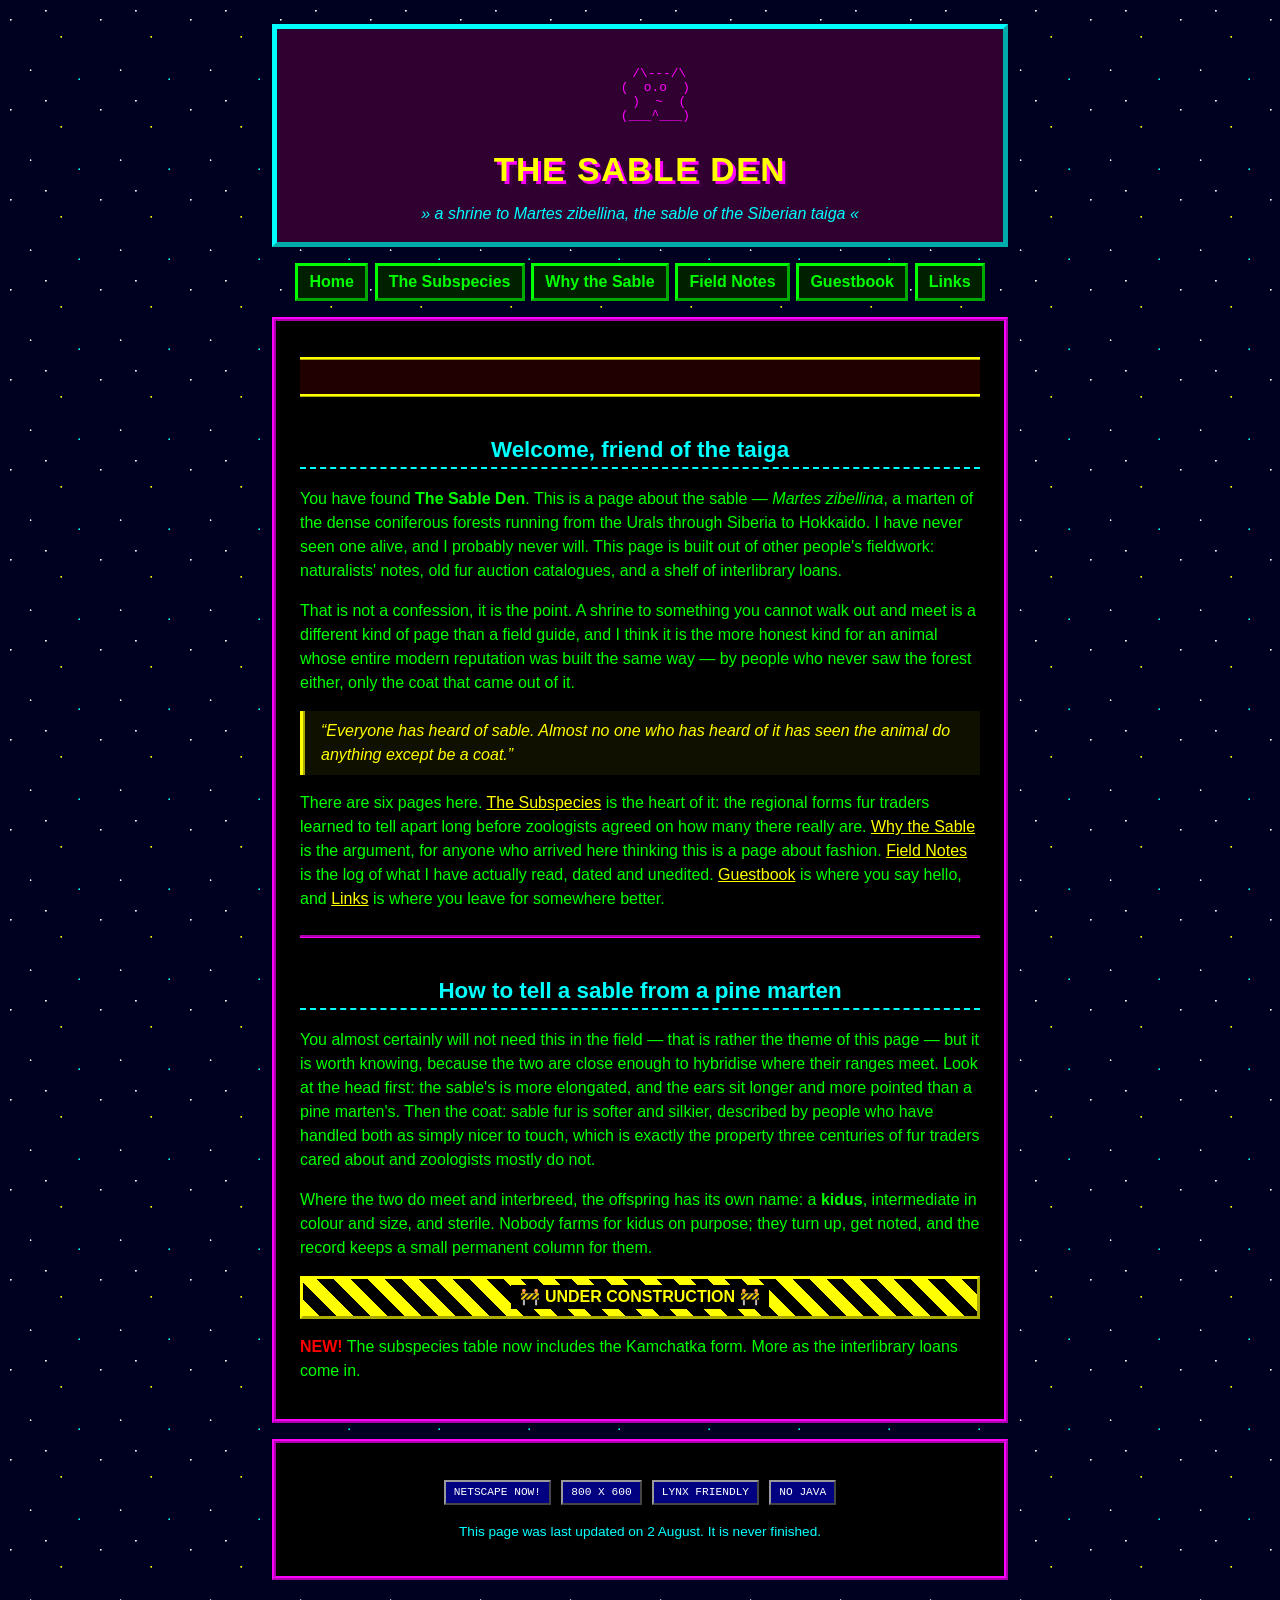
<file: index.html>
<!doctype html>
<html lang="en-AU">
  <head>
    <meta charset="UTF-8" />
    <meta name="viewport" content="width=device-width, initial-scale=1.0" />
    <title>THE SABLE DEN :: a shrine to Martes zibellina</title>
    <meta
      name="description"
      content="A personal homepage devoted to the sable: the subspecies, the research log, and the case for loving an animal you will never see."
    />
    <link rel="stylesheet" href="./styles.css" />
  </head>
  <body>
    <header>
      <div class="masthead">
        <p class="creature-art" role="img" aria-label="A sable, drawn in text characters.">
     /\---/\
    (  o.o  )
     )  ~  (
    (___^___)
        </p>
        <h1>The Sable Den</h1>
        <p class="tagline">
          &raquo; a shrine to Martes zibellina, the sable of the Siberian taiga &laquo;
        </p>
      </div>
      <nav aria-label="Primary">
        <ul>
          <li><a href="./">Home</a></li>
          <li><a href="./species.html">The Subspecies</a></li>
          <li><a href="./why-sable.html">Why the Sable</a></li>
          <li><a href="./field-notes.html">Field Notes</a></li>
          <li><a href="./guestbook.html">Guestbook</a></li>
          <li><a href="./links.html">Links</a></li>
        </ul>
      </nav>
    </header>

    <main>
      <div class="marquee">
        <span
          >*** WELCOME TO THE SABLE DEN *** now with 6 pages *** sign my
          guestbook ***</span
        >
      </div>

      <h2>Welcome, friend of the taiga</h2>

      <p>
        You have found <strong>The Sable Den</strong>. This is a page about the
        sable &mdash; <em>Martes zibellina</em>, a marten of the dense
        coniferous forests running from the Urals through Siberia to Hokkaido.
        I have never seen one alive, and I probably never will. This page is
        built out of other people's fieldwork: naturalists' notes, old fur
        auction catalogues, and a shelf of interlibrary loans.
      </p>

      <p>
        That is not a confession, it is the point. A shrine to something you
        cannot walk out and meet is a different kind of page than a field
        guide, and I think it is the more honest kind for an animal whose
        entire modern reputation was built the same way &mdash; by people who
        never saw the forest either, only the coat that came out of it.
      </p>

      <blockquote>
        &ldquo;Everyone has heard of sable. Almost no one who has heard of it
        has seen the animal do anything except be a coat.&rdquo;
      </blockquote>

      <p>
        There are six pages here. <a href="./species.html">The Subspecies</a>
        is the heart of it: the regional forms fur traders learned to tell
        apart long before zoologists agreed on how many there really are.
        <a href="./why-sable.html">Why the Sable</a> is the argument, for
        anyone who arrived here thinking this is a page about fashion.
        <a href="./field-notes.html">Field Notes</a> is the log of what I have
        actually read, dated and unedited.
        <a href="./guestbook.html">Guestbook</a> is where you say hello, and
        <a href="./links.html">Links</a> is where you leave for somewhere
        better.
      </p>

      <hr />

      <h2>How to tell a sable from a pine marten</h2>

      <p>
        You almost certainly will not need this in the field &mdash; that is
        rather the theme of this page &mdash; but it is worth knowing, because
        the two are close enough to hybridise where their ranges meet.
        Look at the head first: the sable's is more elongated, and the ears
        sit longer and more pointed than a pine marten's. Then the coat: sable
        fur is softer and silkier, described by people who have handled both
        as simply nicer to touch, which is exactly the property three
        centuries of fur traders cared about and zoologists mostly do not.
      </p>

      <p>
        Where the two do meet and interbreed, the offspring has its own name:
        a <strong>kidus</strong>, intermediate in colour and size, and
        sterile. Nobody farms for kidus on purpose; they turn up, get noted,
        and the record keeps a small permanent column for them.
      </p>

      <div class="construction">
        <span>&#128679; UNDER CONSTRUCTION &#128679;</span>
      </div>

      <p>
        <span class="blink">NEW!</span> The subspecies table now includes the
        Kamchatka form. More as the interlibrary loans come in.
      </p>

    </main>

    <footer>
      <p>
        <span class="badge">Netscape Now!</span>
        <span class="badge">800 x 600</span>
        <span class="badge">Lynx friendly</span>
        <span class="badge">No Java</span>
      </p>
      <p>This page was last updated on 2 August. It is never finished.</p>
    </footer>
  </body>
</html>
</file>
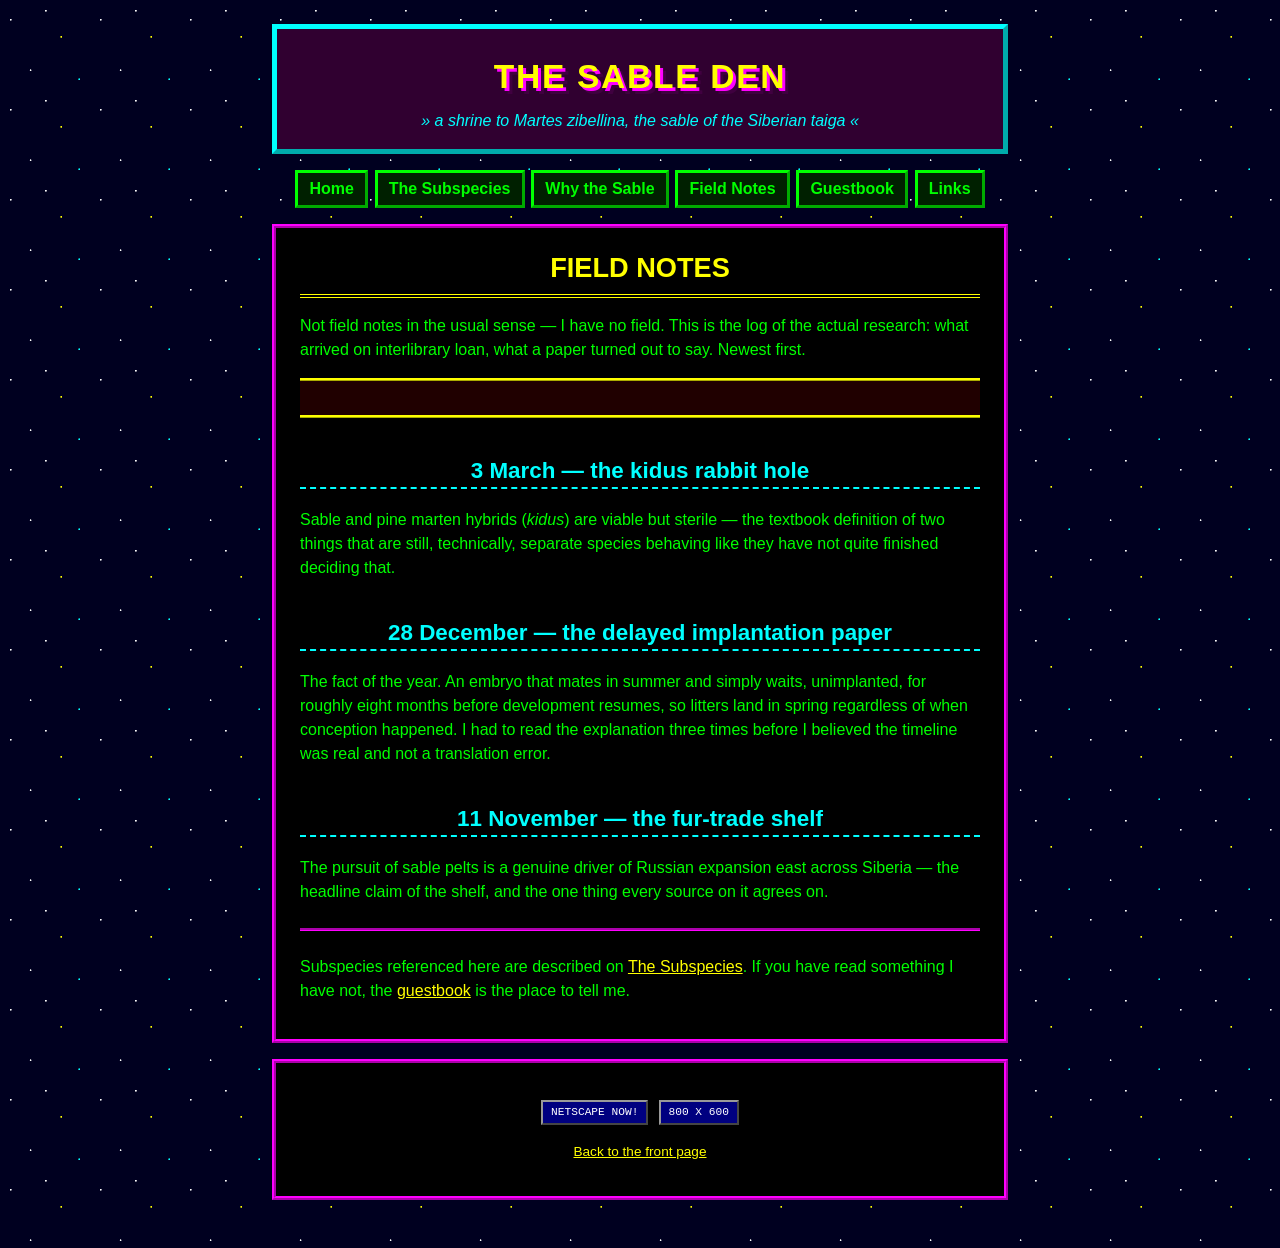
<file: field-notes.html>
<!doctype html>
<html lang="en-AU">
  <head>
    <meta charset="UTF-8" />
    <meta name="viewport" content="width=device-width, initial-scale=1.0" />
    <title>Field Notes :: THE SABLE DEN</title>
    <meta
      name="description"
      content="The research log for this page: dated, unedited, mostly library holds."
    />
    <link rel="stylesheet" href="./styles.css" />
  </head>
  <body>
    <header>
      <div class="masthead">
        <p class="sitename">The Sable Den</p>
        <p class="tagline">
          &raquo; a shrine to Martes zibellina, the sable of the Siberian taiga &laquo;
        </p>
      </div>
      <nav aria-label="Primary">
        <ul>
          <li><a href="./">Home</a></li>
          <li><a href="./species.html">The Subspecies</a></li>
          <li><a href="./why-sable.html">Why the Sable</a></li>
          <li><a href="./field-notes.html">Field Notes</a></li>
          <li><a href="./guestbook.html">Guestbook</a></li>
          <li><a href="./links.html">Links</a></li>
        </ul>
      </nav>
    </header>

    <main>
      <h1>Field Notes</h1>

      <p>
        Not field notes in the usual sense &mdash; I have no field. This is
        the log of the actual research: what arrived on interlibrary loan,
        what a paper turned out to say. Newest first.
      </p>

      <div class="marquee">
        <span>*** zero live sightings, obviously ***</span>
      </div>

      <h2>3 March &mdash; the kidus rabbit hole</h2>
      <p>
        Sable and pine marten hybrids (<em>kidus</em>) are viable but
        sterile &mdash; the textbook definition of two things that are still,
        technically, separate species behaving like they have not quite
        finished deciding that.
      </p>

      <h2>28 December &mdash; the delayed implantation paper</h2>
      <p>
        The fact of the year. An embryo that mates in summer and simply
        waits, unimplanted, for roughly eight months before development
        resumes, so litters land in spring regardless of when conception
        happened. I had to read the explanation three times before I
        believed the timeline was real and not a translation error.
      </p>

      <h2>11 November &mdash; the fur-trade shelf</h2>
      <p>
        The pursuit of sable pelts is a genuine driver of Russian expansion
        east across Siberia &mdash; the headline claim of the shelf, and the
        one thing every source on it agrees on.
      </p>

      <hr />

      <p>
        Subspecies referenced here are described on
        <a href="./species.html">The Subspecies</a>. If you have read
        something I have not, the <a href="./guestbook.html">guestbook</a> is
        the place to tell me.
      </p>
    </main>

    <footer>
      <p>
        <span class="badge">Netscape Now!</span>
        <span class="badge">800 x 600</span>
      </p>
      <p><a href="./">Back to the front page</a></p>
    </footer>
  </body>
</html>
</file>
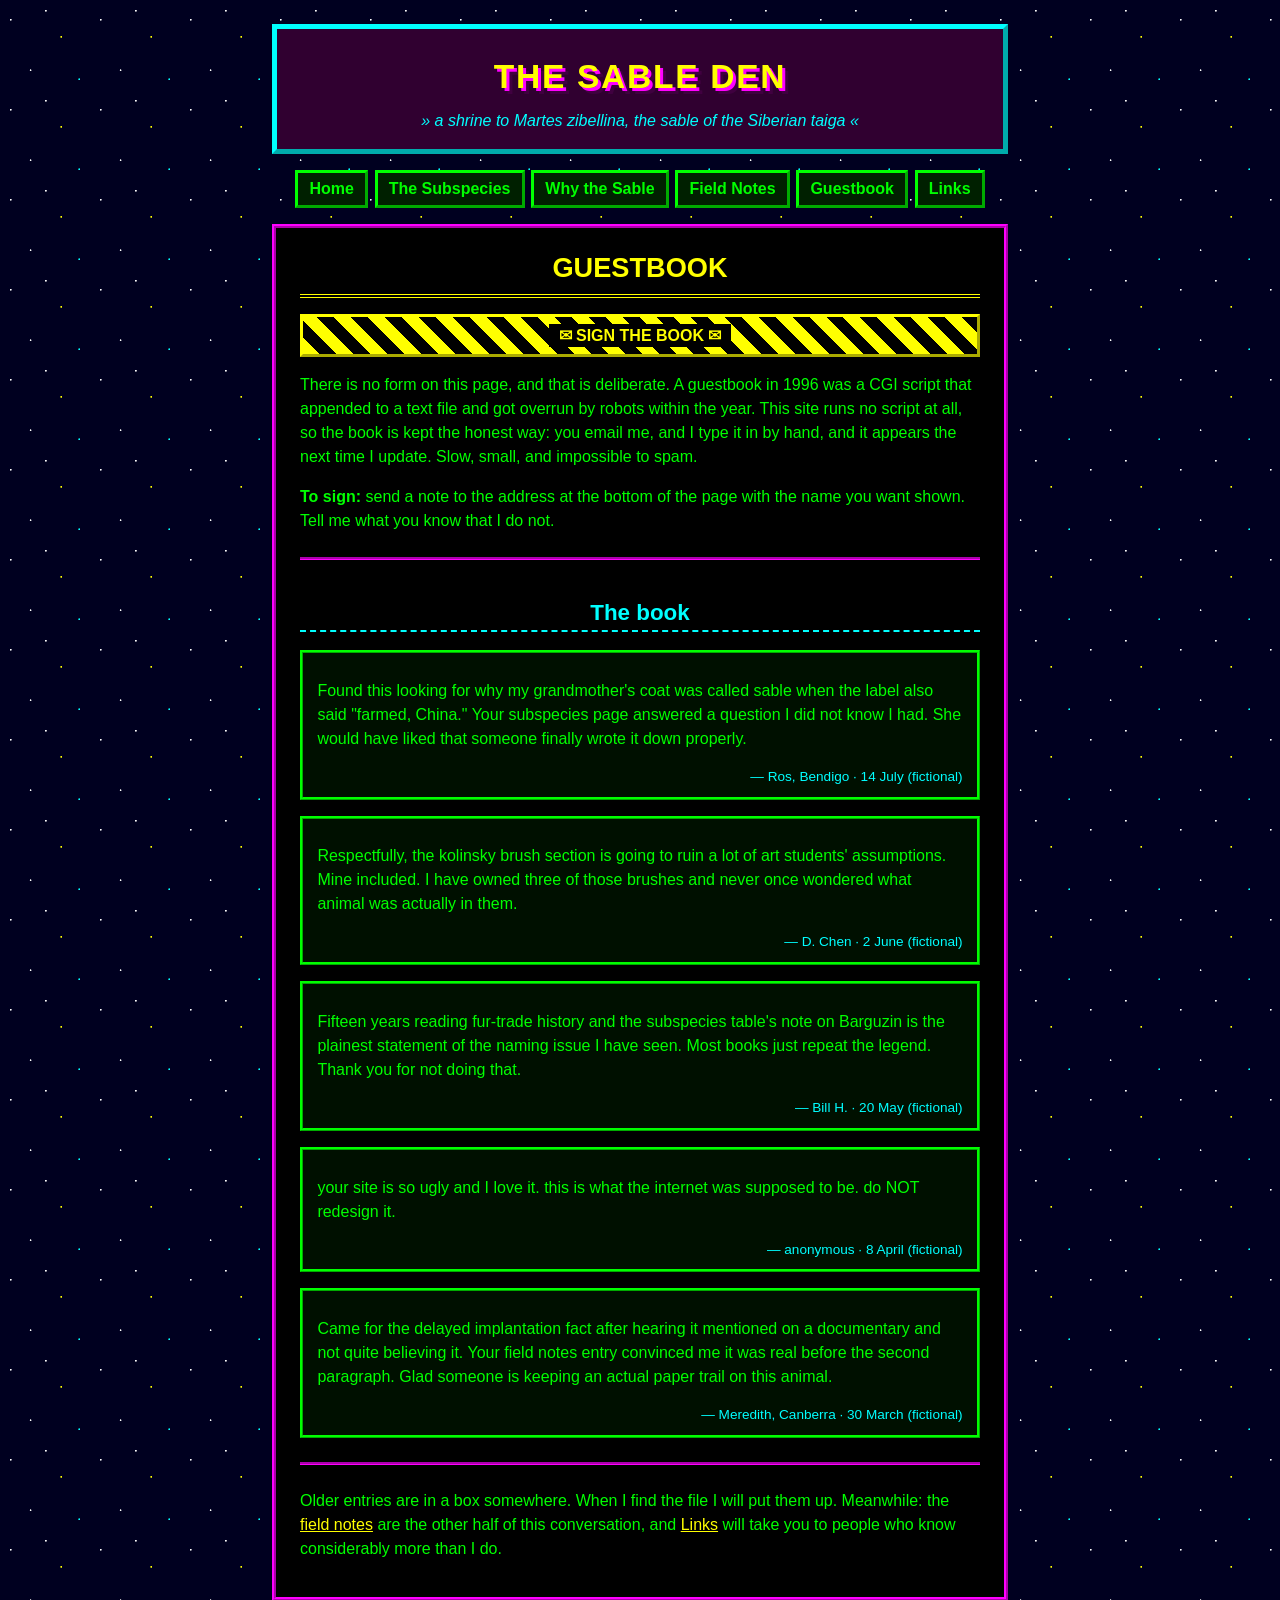
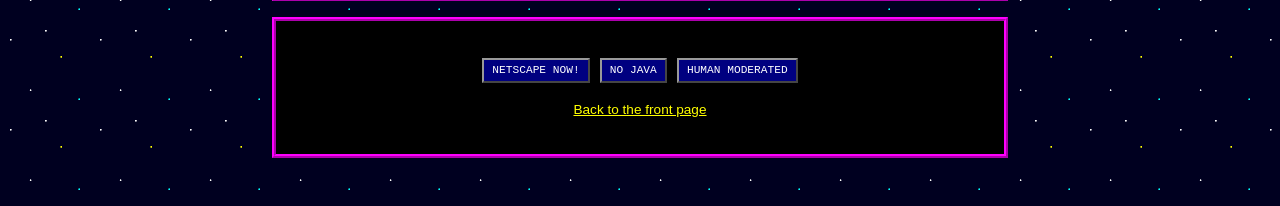
<file: guestbook.html>
<!doctype html>
<html lang="en-AU">
  <head>
    <meta charset="UTF-8" />
    <meta name="viewport" content="width=device-width, initial-scale=1.0" />
    <title>Guestbook :: THE SABLE DEN</title>
    <meta
      name="description"
      content="Sign the guestbook. Open since 1996, read by a human, no script anywhere near it."
    />
    <link rel="stylesheet" href="./styles.css" />
  </head>
  <body>
    <header>
      <div class="masthead">
        <p class="sitename">The Sable Den</p>
        <p class="tagline">
          &raquo; a shrine to Martes zibellina, the sable of the Siberian taiga &laquo;
        </p>
      </div>
      <nav aria-label="Primary">
        <ul>
          <li><a href="./">Home</a></li>
          <li><a href="./species.html">The Subspecies</a></li>
          <li><a href="./why-sable.html">Why the Sable</a></li>
          <li><a href="./field-notes.html">Field Notes</a></li>
          <li><a href="./guestbook.html">Guestbook</a></li>
          <li><a href="./links.html">Links</a></li>
        </ul>
      </nav>
    </header>

    <main>
      <h1>Guestbook</h1>

      <div class="construction">
        <span>&#9993; SIGN THE BOOK &#9993;</span>
      </div>

      <p>
        There is no form on this page, and that is deliberate. A guestbook in
        1996 was a CGI script that appended to a text file and got overrun by
        robots within the year. This site runs no script at all, so the book
        is kept the honest way: you email me, and I type it in by hand, and it
        appears the next time I update. Slow, small, and impossible to spam.
      </p>

      <p>
        <strong>To sign:</strong> send a note to the address at the bottom of
        the page with the name you want shown. Tell me what you know that I
        do not.
      </p>

      <hr />

      <h2>The book</h2>

      <div class="entry">
        <p>
          Found this looking for why my grandmother's coat was called sable
          when the label also said "farmed, China." Your subspecies page
          answered a question I did not know I had. She would have liked that
          someone finally wrote it down properly.
        </p>
        <footer>&mdash; Ros, Bendigo &middot; 14 July (fictional)</footer>
      </div>

      <div class="entry">
        <p>
          Respectfully, the kolinsky brush section is going to ruin a lot of
          art students' assumptions. Mine included. I have owned three of
          those brushes and never once wondered what animal was actually in
          them.
        </p>
        <footer>&mdash; D. Chen &middot; 2 June (fictional)</footer>
      </div>
      <div class="entry">
        <p>
          Fifteen years reading fur-trade history and the subspecies table's
          note on Barguzin is the plainest statement of the naming issue I
          have seen. Most books just repeat the legend. Thank you for not
          doing that.
        </p>
        <footer>&mdash; Bill H. &middot; 20 May (fictional)</footer>
      </div>

      <div class="entry">
        <p>
          your site is so ugly and I love it. this is what the internet was
          supposed to be. do NOT redesign it.
        </p>
        <footer>&mdash; anonymous &middot; 8 April (fictional)</footer>
      </div>

      <div class="entry">
        <p>
          Came for the delayed implantation fact after hearing it mentioned on
          a documentary and not quite believing it. Your field notes entry
          convinced me it was real before the second paragraph. Glad someone
          is keeping an actual paper trail on this animal.
        </p>
        <footer>&mdash; Meredith, Canberra &middot; 30 March (fictional)</footer>
      </div>

      <hr />

      <p>
        Older entries are in a box somewhere. When I find the file I will put
        them up. Meanwhile: the <a href="./field-notes.html">field notes</a>
        are the other half of this conversation, and
        <a href="./links.html">Links</a> will take you to people who know
        considerably more than I do.
      </p>
    </main>

    <footer>
      <p>
        <span class="badge">Netscape Now!</span>
        <span class="badge">No Java</span>
        <span class="badge">Human moderated</span>
      </p>
      <p><a href="./">Back to the front page</a></p>
    </footer>
  </body>
</html>
</file>
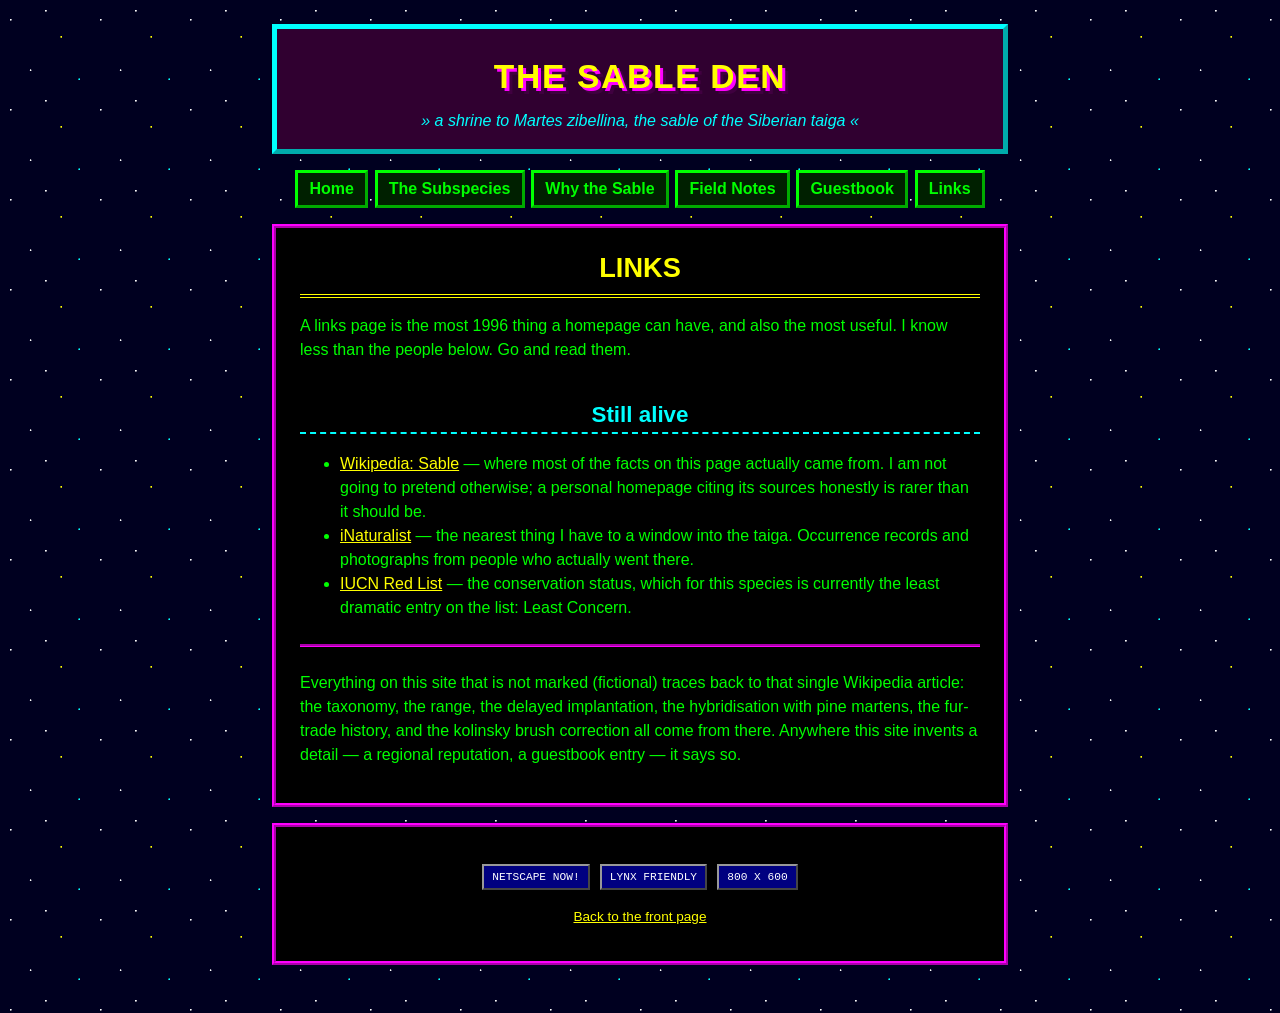
<file: links.html>
<!doctype html>
<html lang="en-AU">
  <head>
    <meta charset="UTF-8" />
    <meta name="viewport" content="width=device-width, initial-scale=1.0" />
    <title>Links :: THE SABLE DEN</title>
    <meta
      name="description"
      content="Where to go next: the sources this page is built from."
    />
    <link rel="stylesheet" href="./styles.css" />
  </head>
  <body>
    <header>
      <div class="masthead">
        <p class="sitename">The Sable Den</p>
        <p class="tagline">
          &raquo; a shrine to Martes zibellina, the sable of the Siberian taiga &laquo;
        </p>
      </div>
      <nav aria-label="Primary">
        <ul>
          <li><a href="./">Home</a></li>
          <li><a href="./species.html">The Subspecies</a></li>
          <li><a href="./why-sable.html">Why the Sable</a></li>
          <li><a href="./field-notes.html">Field Notes</a></li>
          <li><a href="./guestbook.html">Guestbook</a></li>
          <li><a href="./links.html">Links</a></li>
        </ul>
      </nav>
    </header>

    <main>
      <h1>Links</h1>

      <p>
        A links page is the most 1996 thing a homepage can have, and also the
        most useful. I know less than the people below. Go and read them.
      </p>

      <h2>Still alive</h2>

      <ul>
        <li>
          <a href="https://en.wikipedia.org/wiki/Sable">Wikipedia: Sable</a>
          &mdash; where most of the facts on this page actually came from.
          I am not going to pretend otherwise; a personal homepage citing its
          sources honestly is rarer than it should be.
        </li>
        <li>
          <a href="https://www.inaturalist.org/">iNaturalist</a> &mdash; the
          nearest thing I have to a window into the taiga. Occurrence records
          and photographs from people who actually went there.
        </li>
        <li>
          <a href="https://www.iucnredlist.org/">IUCN Red List</a> &mdash; the
          conservation status, which for this species is currently the least
          dramatic entry on the list: Least Concern.
        </li>
      </ul>

      <hr />

      <p>
        Everything on this site that is not marked (fictional) traces back to
        that single Wikipedia article: the taxonomy, the range, the delayed
        implantation, the hybridisation with pine martens, the fur-trade
        history, and the kolinsky brush correction all come from there.
        Anywhere this site invents a detail &mdash; a regional reputation, a
        guestbook entry &mdash; it says so.
      </p>
    </main>

    <footer>
      <p>
        <span class="badge">Netscape Now!</span>
        <span class="badge">Lynx friendly</span>
        <span class="badge">800 x 600</span>
      </p>
      <p><a href="./">Back to the front page</a></p>
    </footer>
  </body>
</html>
</file>
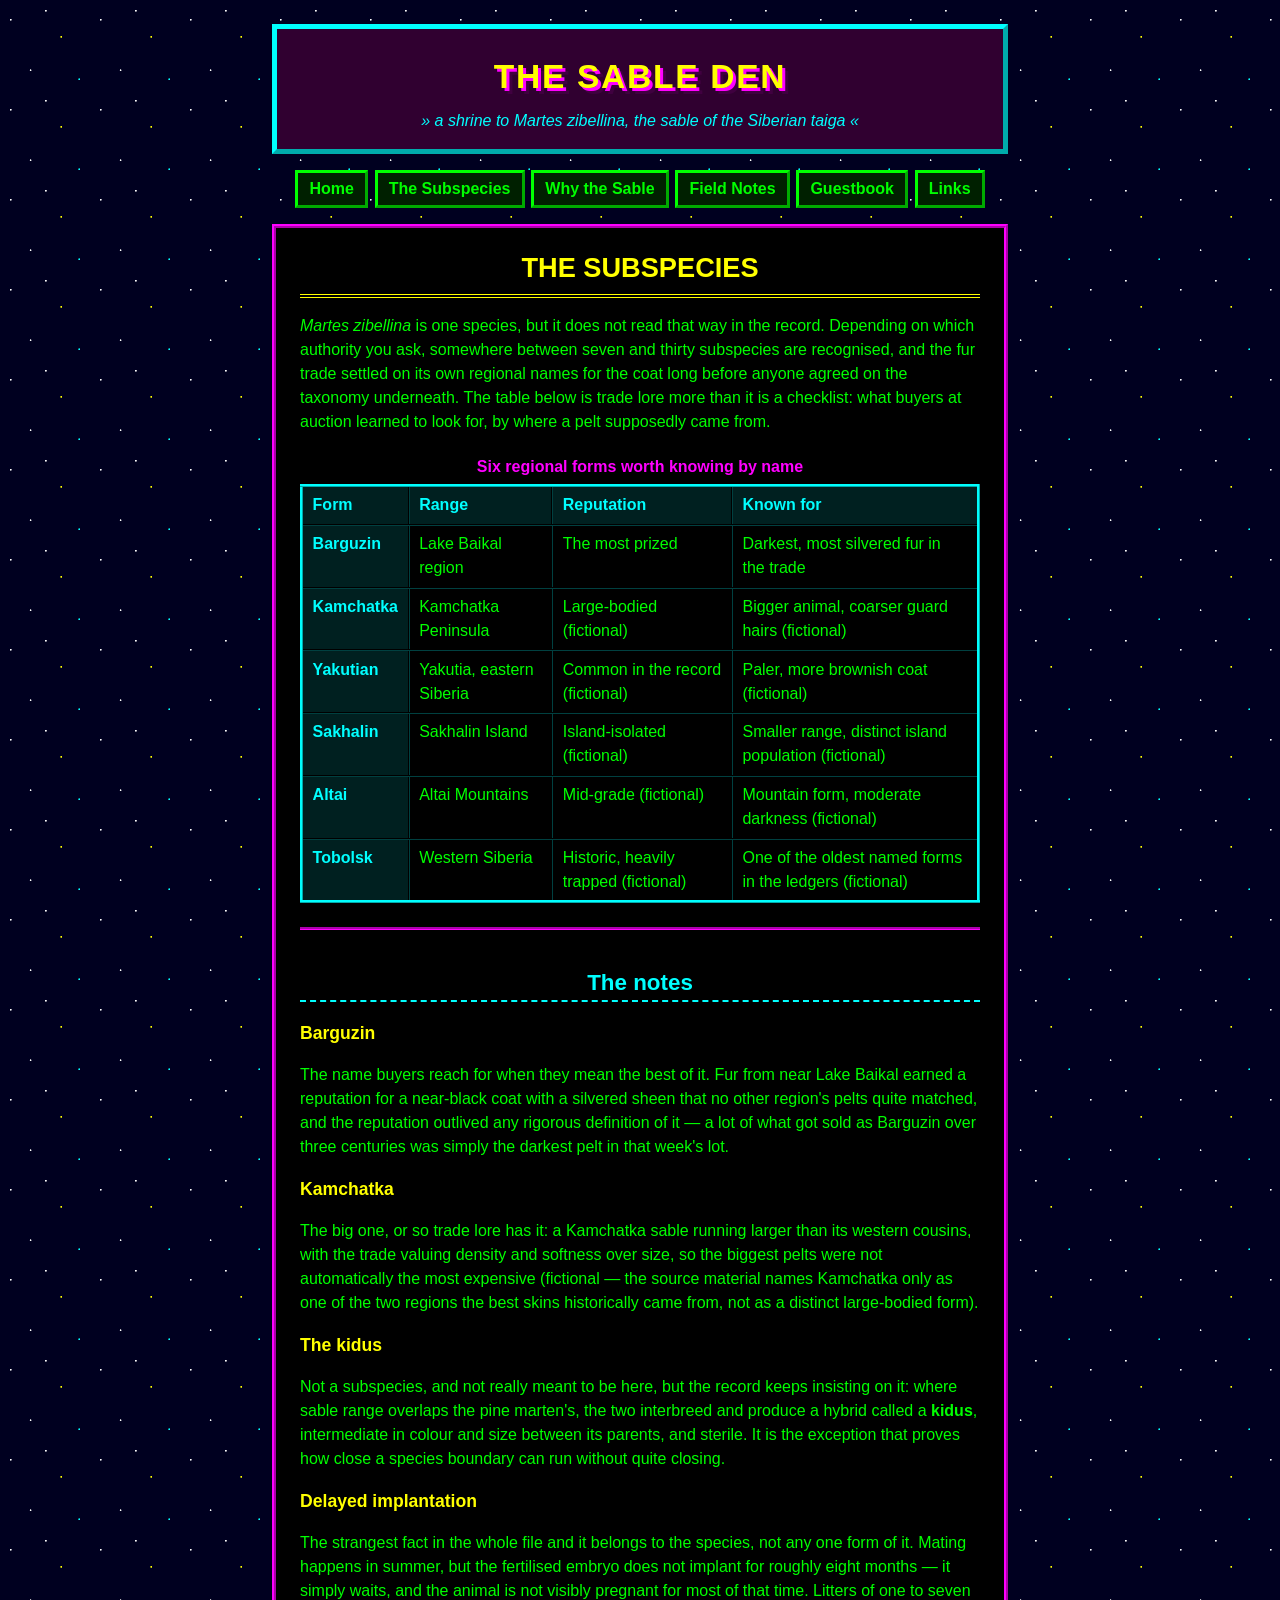
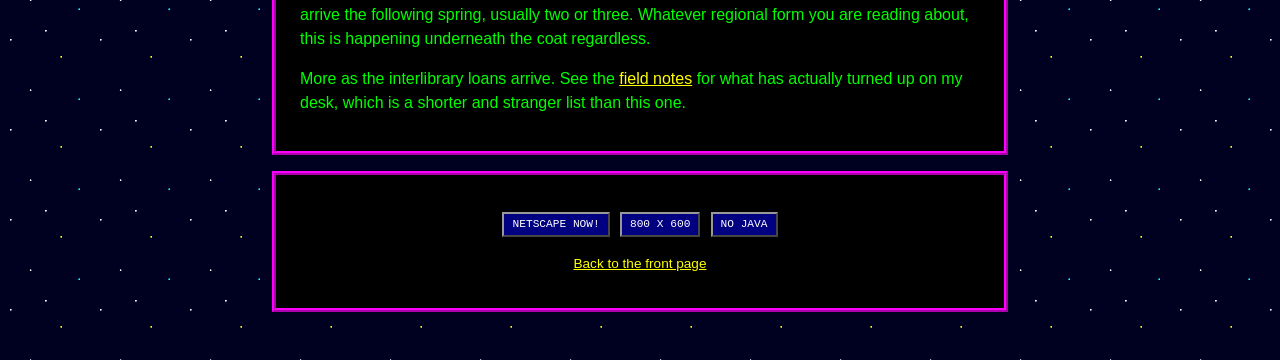
<file: species.html>
<!doctype html>
<html lang="en-AU">
  <head>
    <meta charset="UTF-8" />
    <meta name="viewport" content="width=device-width, initial-scale=1.0" />
    <title>The Subspecies :: THE SABLE DEN</title>
    <meta
      name="description"
      content="The regional forms of Martes zibellina that the fur trade learned to tell apart, and what each is known for."
    />
    <link rel="stylesheet" href="./styles.css" />
  </head>
  <body>
    <header>
      <div class="masthead">
        <p class="sitename">The Sable Den</p>
        <p class="tagline">
          &raquo; a shrine to Martes zibellina, the sable of the Siberian taiga &laquo;
        </p>
      </div>
      <nav aria-label="Primary">
        <ul>
          <li><a href="./">Home</a></li>
          <li><a href="./species.html">The Subspecies</a></li>
          <li><a href="./why-sable.html">Why the Sable</a></li>
          <li><a href="./field-notes.html">Field Notes</a></li>
          <li><a href="./guestbook.html">Guestbook</a></li>
          <li><a href="./links.html">Links</a></li>
        </ul>
      </nav>
    </header>

    <main>
      <h1>The Subspecies</h1>

      <p>
        <em>Martes zibellina</em> is one species, but it does not read that
        way in the record. Depending on which authority you ask, somewhere
        between seven and thirty subspecies are recognised, and the fur trade
        settled on its own regional names for the coat long before anyone
        agreed on the taxonomy underneath. The table below is trade lore more
        than it is a checklist: what buyers at auction learned to look for,
        by where a pelt supposedly came from.
      </p>

      <table>
        <caption>
          Six regional forms worth knowing by name
        </caption>
        <thead>
          <tr>
            <th scope="col">Form</th>
            <th scope="col">Range</th>
            <th scope="col">Reputation</th>
            <th scope="col">Known for</th>
          </tr>
        </thead>
        <tbody>
          <tr>
            <th scope="row">Barguzin</th>
            <td>Lake Baikal region</td>
            <td>The most prized</td>
            <td>Darkest, most silvered fur in the trade</td>
          </tr>
          <tr>
            <th scope="row">Kamchatka</th>
            <td>Kamchatka Peninsula</td>
            <td>Large-bodied (fictional)</td>
            <td>Bigger animal, coarser guard hairs (fictional)</td>
          </tr>
          <tr>
            <th scope="row">Yakutian</th>
            <td>Yakutia, eastern Siberia</td>
            <td>Common in the record (fictional)</td>
            <td>Paler, more brownish coat (fictional)</td>
          </tr>
          <tr>
            <th scope="row">Sakhalin</th>
            <td>Sakhalin Island</td>
            <td>Island-isolated (fictional)</td>
            <td>Smaller range, distinct island population (fictional)</td>
          </tr>
          <tr>
            <th scope="row">Altai</th>
            <td>Altai Mountains</td>
            <td>Mid-grade (fictional)</td>
            <td>Mountain form, moderate darkness (fictional)</td>
          </tr>
          <tr>
            <th scope="row">Tobolsk</th>
            <td>Western Siberia</td>
            <td>Historic, heavily trapped (fictional)</td>
            <td>One of the oldest named forms in the ledgers (fictional)</td>
          </tr>
        </tbody>
      </table>

      <hr />

      <h2>The notes</h2>

      <h3>Barguzin</h3>
      <p>
        The name buyers reach for when they mean the best of it. Fur from
        near Lake Baikal earned a reputation for a near-black coat with a
        silvered sheen that no other region's pelts quite matched, and the
        reputation outlived any rigorous definition of it &mdash; a lot of
        what got sold as Barguzin over three centuries was simply the darkest
        pelt in that week's lot.
      </p>

      <h3>Kamchatka</h3>
      <p>
        The big one, or so trade lore has it: a Kamchatka sable running larger
        than its western cousins, with the trade valuing density and softness
        over size, so the biggest pelts were not automatically the most
        expensive (fictional &mdash; the source material names Kamchatka only
        as one of the two regions the best skins historically came from, not
        as a distinct large-bodied form).
      </p>

      <h3>The kidus</h3>
      <p>
        Not a subspecies, and not really meant to be here, but the record
        keeps insisting on it: where sable range overlaps the pine marten's,
        the two interbreed and produce a hybrid called a <strong>kidus</strong>,
        intermediate in colour and size between its parents, and sterile. It
        is the exception that proves how close a species boundary can run
        without quite closing.
      </p>

      <h3>Delayed implantation</h3>
      <p>
        The strangest fact in the whole file and it belongs to the species,
        not any one form of it. Mating happens in summer, but the fertilised
        embryo does not implant for roughly eight months &mdash; it simply
        waits, and the animal is not visibly pregnant for most of that time.
        Litters of one to seven arrive the following spring, usually two or
        three. Whatever regional form you are reading about, this is
        happening underneath the coat regardless.
      </p>

      <p>
        More as the interlibrary loans arrive. See the
        <a href="./field-notes.html">field notes</a> for what has actually
        turned up on my desk, which is a shorter and stranger list than this
        one.
      </p>
    </main>

    <footer>
      <p>
        <span class="badge">Netscape Now!</span>
        <span class="badge">800 x 600</span>
        <span class="badge">No Java</span>
      </p>
      <p><a href="./">Back to the front page</a></p>
    </footer>
  </body>
</html>
</file>
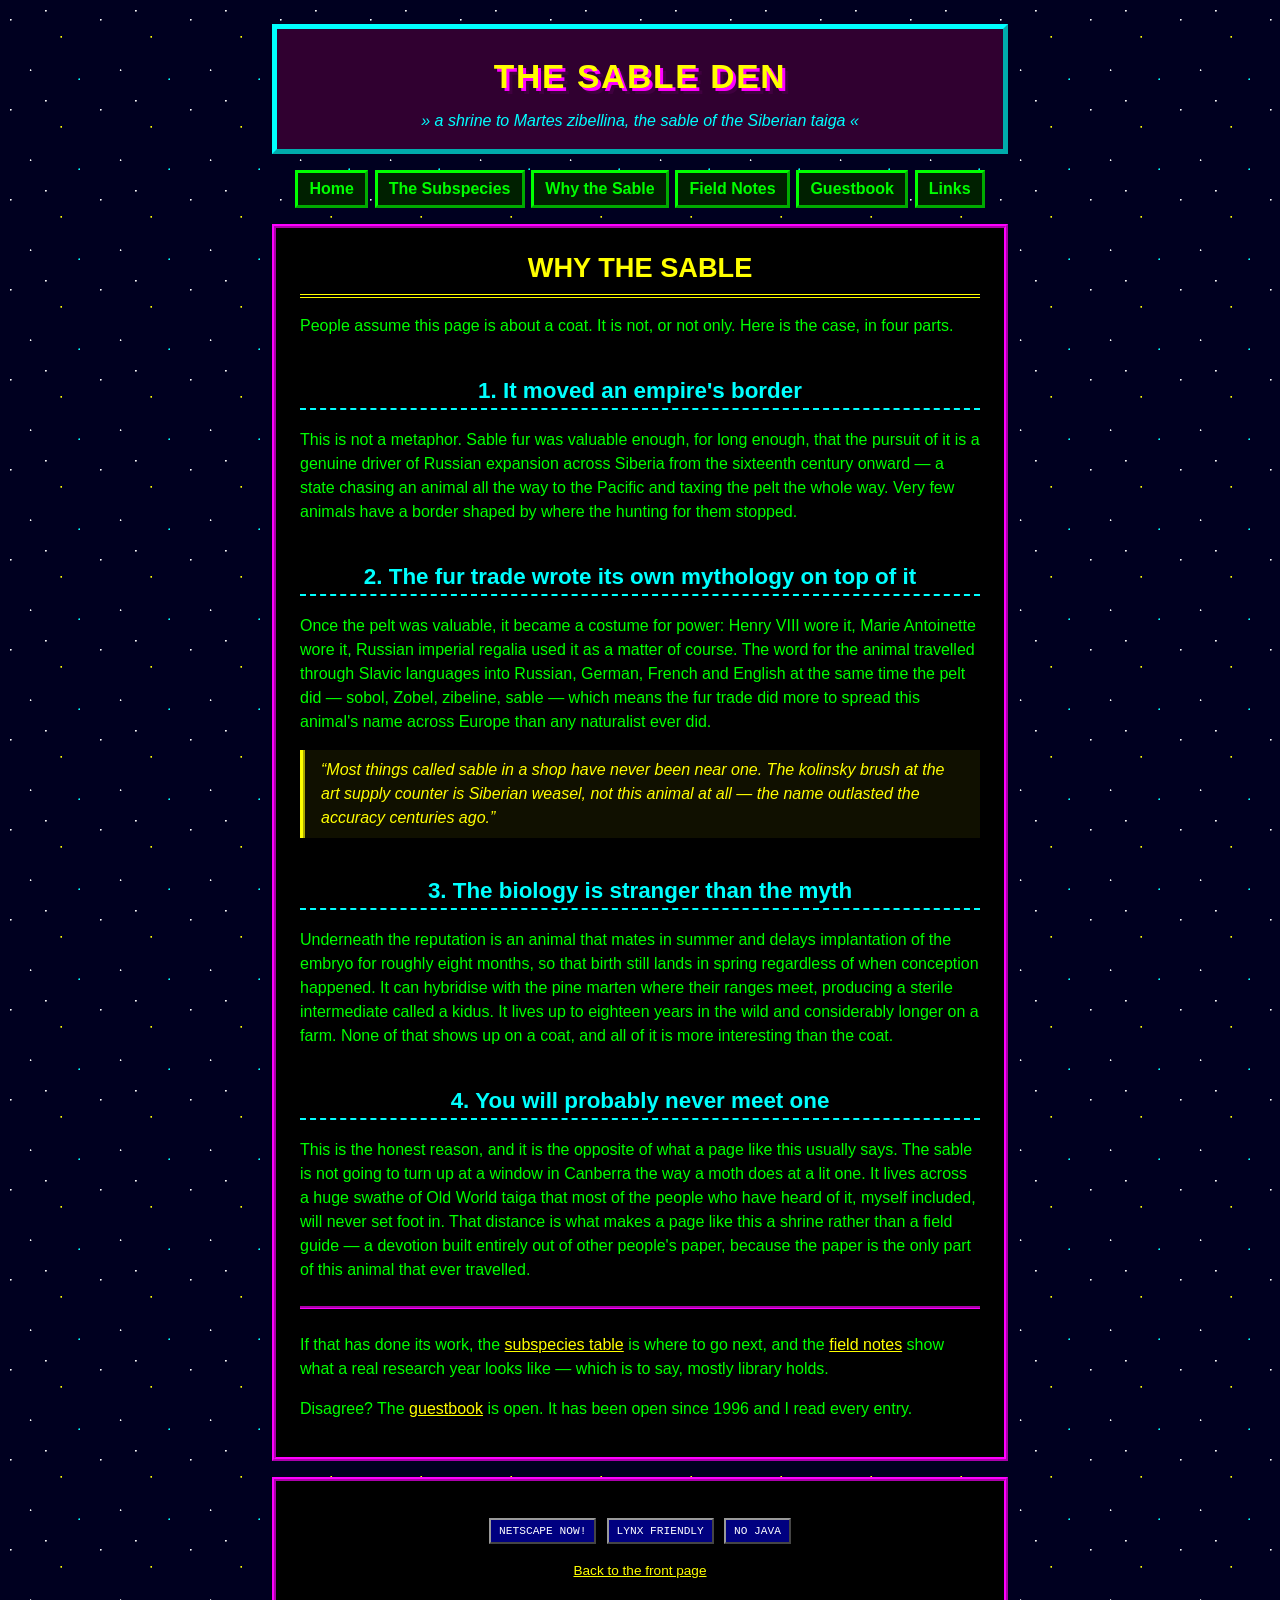
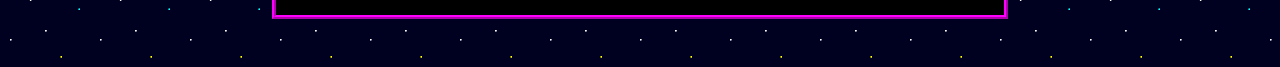
<file: why-sable.html>
<!doctype html>
<html lang="en-AU">
  <head>
    <meta charset="UTF-8" />
    <meta name="viewport" content="width=device-width, initial-scale=1.0" />
    <title>Why the Sable :: THE SABLE DEN</title>
    <meta
      name="description"
      content="The argument for the sable, for anyone who arrived here thinking this is a page about fashion."
    />
    <link rel="stylesheet" href="./styles.css" />
  </head>
  <body>
    <header>
      <div class="masthead">
        <p class="sitename">The Sable Den</p>
        <p class="tagline">
          &raquo; a shrine to Martes zibellina, the sable of the Siberian taiga &laquo;
        </p>
      </div>
      <nav aria-label="Primary">
        <ul>
          <li><a href="./">Home</a></li>
          <li><a href="./species.html">The Subspecies</a></li>
          <li><a href="./why-sable.html">Why the Sable</a></li>
          <li><a href="./field-notes.html">Field Notes</a></li>
          <li><a href="./guestbook.html">Guestbook</a></li>
          <li><a href="./links.html">Links</a></li>
        </ul>
      </nav>
    </header>

    <main>
      <h1>Why the Sable</h1>

      <p>
        People assume this page is about a coat. It is not, or not only. Here
        is the case, in four parts.
      </p>

      <h2>1. It moved an empire's border</h2>
      <p>
        This is not a metaphor. Sable fur was valuable enough, for long
        enough, that the pursuit of it is a genuine driver of Russian
        expansion across Siberia from the sixteenth century onward &mdash; a
        state chasing an animal all the way to the Pacific and taxing the
        pelt the whole way. Very few animals have a border shaped by where
        the hunting for them stopped.
      </p>

      <h2>2. The fur trade wrote its own mythology on top of it</h2>
      <p>
        Once the pelt was valuable, it became a costume for power: Henry VIII
        wore it, Marie Antoinette wore it, Russian imperial regalia used it as
        a matter of course. The word for the animal travelled through Slavic
        languages into Russian, German, French and English at the same time
        the pelt did &mdash; sobol, Zobel, zibeline, sable &mdash; which
        means the fur trade did more to spread this animal's name across
        Europe than any naturalist ever did.
      </p>

      <blockquote>
        &ldquo;Most things called sable in a shop have never been near one.
        The kolinsky brush at the art supply counter is Siberian weasel, not
        this animal at all &mdash; the name outlasted the accuracy
        centuries ago.&rdquo;
      </blockquote>

      <h2>3. The biology is stranger than the myth</h2>
      <p>
        Underneath the reputation is an animal that mates in summer and
        delays implantation of the embryo for roughly eight months, so that
        birth still lands in spring regardless of when conception happened.
        It can hybridise with the pine marten where their ranges meet,
        producing a sterile intermediate called a kidus. It lives up to
        eighteen years in the wild and considerably longer on a farm. None of
        that shows up on a coat, and all of it is more interesting than the
        coat.
      </p>

      <h2>4. You will probably never meet one</h2>
      <p>
        This is the honest reason, and it is the opposite of what a page like
        this usually says. The sable is not going to turn up at a window in
        Canberra the way a moth does at a lit one. It lives across a huge
        swathe of Old World taiga that most of the people who have heard of
        it, myself included, will never set foot in. That distance is what
        makes a page like this a shrine rather than a field guide &mdash; a
        devotion built entirely out of other people's paper, because the
        paper is the only part of this animal that ever travelled.
      </p>

      <hr />

      <p>
        If that has done its work, the
        <a href="./species.html">subspecies table</a> is where to go next, and
        the <a href="./field-notes.html">field notes</a> show what a real
        research year looks like &mdash; which is to say, mostly library
        holds.
      </p>

      <p>
        Disagree? The <a href="./guestbook.html">guestbook</a> is open. It has
        been open since 1996 and I read every entry.
      </p>
    </main>

    <footer>
      <p>
        <span class="badge">Netscape Now!</span>
        <span class="badge">Lynx friendly</span>
        <span class="badge">No Java</span>
      </p>
      <p><a href="./">Back to the front page</a></p>
    </footer>
  </body>
</html>
</file>
<file: styles.css>
/* THE SABLE DEN — stylesheet
 *
 * Target era: the 1996 GeoCities personal homepage. The rules of that look,
 * as best I can reconstruct them:
 *   - a tiled background image, always; the page floats on top of it
 *   - the content is CENTERED and boxed, because tables were the only layout
 *   - saturated web-safe colours on black, borrowed from the 216-colour palette
 *   - borders are ridge/outset, 3px+, and there are a lot of them
 *   - the page tells you it is unfinished, and counts its visitors
 *
 * No JavaScript ships (C1 spec), so everything that moves is CSS, and
 * everything that moves stops under prefers-reduced-motion.
 */

/* ---- the tiled background ------------------------------------------------
 * A 1996 page tiled a small GIF. This is the same effect built from gradients
 * so the repo ships no binary assets: a starfield on deep space blue.
 */
body {
  margin: 0;
  padding: 1.5rem 0.75rem 3rem;
  background-color: #000020;
  background-image:
    radial-gradient(circle at 12% 22%, #fff 0.5px, transparent 1.2px),
    radial-gradient(circle at 68% 41%, #ff0 0.5px, transparent 1.2px),
    radial-gradient(circle at 34% 78%, #fff 0.5px, transparent 1.2px),
    radial-gradient(circle at 88% 88%, #0ff 0.5px, transparent 1.2px),
    radial-gradient(circle at 51% 12%, #fff 0.5px, transparent 1.2px);
  background-size: 90px 90px;
  color: #0f0;
  font-family: "Comic Sans MS", "Chalkboard SE", cursive, sans-serif;
  font-size: 16px;
  line-height: 1.5;
}

/* ---- the boxed, centered page -------------------------------------------- */
header,
main,
footer {
  max-width: 46rem;
  margin: 0 auto;
  text-align: center;
}

main,
footer {
  box-sizing: border-box;
  margin-top: 1rem;
  padding: 1.25rem 1.5rem;
  border: 4px ridge #f0f;
  background-color: #000;
}

/* ---- the masthead --------------------------------------------------------- */
.masthead {
  box-sizing: border-box;
  padding: 1rem;
  border: 5px outset #0ff;
  background-color: #300030;
}

/* The site name gets the big treatment. On the home page that is the <h1>;
 * on every other page the <h1> is the page's own title, so the masthead
 * carries a styled <p> instead and the pages keep one h1 each.
 *
 * `main h1` is declared first purely to keep stylelint's
 * no-descending-specificity happy: both rules match an h1, so the less
 * specific one has to come first. */
main h1 {
  margin: 0 0 0.6em;
  padding-bottom: 0.2em;
  border-bottom: 4px double #ff0;
  color: #ff0;
  font-size: 1.7rem;
  text-align: center;
  text-transform: uppercase;
}

.masthead h1,
.sitename {
  margin: 0.2em 0;
  color: #ff0;
  font-size: 2.1rem;
  font-weight: bold;
  letter-spacing: 0.05em;
  text-shadow: 3px 3px 0 #f0f, 6px 6px 0 #400040;
  text-transform: uppercase;
}

.tagline {
  margin: 0;
  color: #0ff;
  font-style: italic;
}

/* The sable, drawn in text. Decorative, so it carries its own label. */
.creature-art {
  margin: 0.5rem 0;
  color: #f0f;
  font-family: "Courier New", monospace;
  font-size: 0.8rem;
  line-height: 1.1;
  white-space: pre;
}

/* ---- links ---------------------------------------------------------------
 * Declared ahead of the nav rules below, which are more specific and would
 * otherwise trip no-descending-specificity. */
a {
  color: #ff0;
}

/* ---- navigation ----------------------------------------------------------- */
nav {
  margin-top: 1rem;
}

nav ul {
  display: flex;
  flex-wrap: wrap;
  justify-content: center;
  gap: 0.4rem;
  margin: 0;
  padding: 0;
  list-style: none;
}

nav a {
  display: block;
  padding: 0.25rem 0.7rem;
  border: 3px outset #0f0;
  background-color: #002000;
  color: #0f0;
  font-weight: bold;
  text-decoration: none;
}

/* Purple visited links, as the era demands. It sits here, mid-nav-block,
 * because no-descending-specificity forces the order
 * a (0,0,1) -> nav a (0,0,2) -> a:visited (0,1,0) -> nav a:hover (0,1,2).
 * Nav links set their own colour above, so they are unaffected. */
a:visited {
  color: #f0f;
}

nav a:hover,
nav a:focus {
  border-style: inset;
  background-color: #0f0;
  color: #000;
}

/* ---- body copy ------------------------------------------------------------ */
main {
  text-align: left;
}

h2 {
  margin-top: 1.6em;
  border-bottom: 2px dashed #0ff;
  color: #0ff;
  font-size: 1.4rem;
  text-align: center;
}

h3 {
  margin-bottom: 0.2em;
  color: #ff0;
  font-size: 1.1rem;
}

hr {
  height: 0;
  margin: 1.5rem 0;
  border: none;
  border-top: 3px groove #f0f;
}

blockquote {
  margin: 1rem 0;
  padding: 0.5rem 1rem;
  border-left: 5px ridge #ff0;
  background-color: #101000;
  color: #ff0;
  font-style: italic;
}

/* ---- the 1996 furniture --------------------------------------------------- */

/* A period marquee, without the deprecated element or a line of script. */
.marquee {
  overflow: hidden;
  margin: 1rem 0;
  padding: 0.3rem 0;
  border-top: 3px ridge #ff0;
  border-bottom: 3px ridge #ff0;
  background-color: #200000;
  white-space: nowrap;
}

.marquee > span {
  display: inline-block;
  padding-left: 100%;
  color: #ff0;
  font-weight: bold;
  animation: marquee-scroll 18s linear infinite;
}

@keyframes marquee-scroll {
  to {
    transform: translateX(-100%);
  }
}

.construction {
  margin: 1rem 0;
  padding: 0.4rem;
  border: 3px outset #ff0;
  background-image: repeating-linear-gradient(
    45deg,
    #ff0 0 12px,
    #000 12px 24px
  );
  color: #000;
  font-weight: bold;
  text-align: center;
}

.construction > span {
  padding: 0.2rem 0.6rem;
  background-color: #000;
  color: #ff0;
}

.blink {
  color: #f00;
  font-weight: bold;
  animation: blink-step 1.2s steps(1) infinite;
}

@keyframes blink-step {
  50% {
    opacity: 0;
  }
}

/* ---- tables, the 1996 workhorse ------------------------------------------- */
table {
  width: 100%;
  margin: 1rem 0;
  border: 3px ridge #0ff;
  border-collapse: collapse;
}

caption {
  padding: 0.3rem;
  color: #f0f;
  font-weight: bold;
}

th,
td {
  padding: 0.4rem 0.6rem;
  border: 2px groove #004040;
  text-align: left;
  vertical-align: top;
}

th {
  background-color: #002020;
  color: #0ff;
}

/* ---- page footer ----------------------------------------------------------
 * Ahead of `.entry footer` below, for the same specificity-ordering reason. */
footer {
  color: #0ff;
  font-size: 0.85rem;
}

/* ---- guestbook ------------------------------------------------------------ */
.entry {
  margin: 1rem 0;
  padding: 0.6rem 0.9rem;
  border: 3px ridge #0f0;
  background-color: #001000;
}

.entry footer {
  max-width: none;
  margin: 0.4rem 0 0;
  padding: 0;
  border: none;
  background: none;
  color: #0ff;
  font-size: 0.85rem;
  text-align: right;
}

.badge {
  display: inline-block;
  margin: 0.2rem;
  padding: 0.15rem 0.5rem;
  border: 2px outset #999;
  background-color: #000080;
  color: #fff;
  font-family: "Courier New", monospace;
  font-size: 0.7rem;
  text-transform: uppercase;
}

/* ---- honour the reader's settings ----------------------------------------- */
@media (prefers-reduced-motion: reduce) {
  .marquee > span,
  .blink {
    animation: none;
  }

  .marquee > span {
    padding-left: 0;
  }
}

/* 1996 assumed 800x600. This did not. */
@media (width <= 34rem) {
  main h1 {
    font-size: 1.3rem;
  }

  .masthead h1,
  .sitename {
    font-size: 1.5rem;
    text-shadow: 2px 2px 0 #f0f;
  }

  main,
  footer {
    padding: 0.9rem;
  }

  .creature-art {
    font-size: 0.6rem;
  }
}
</file>
